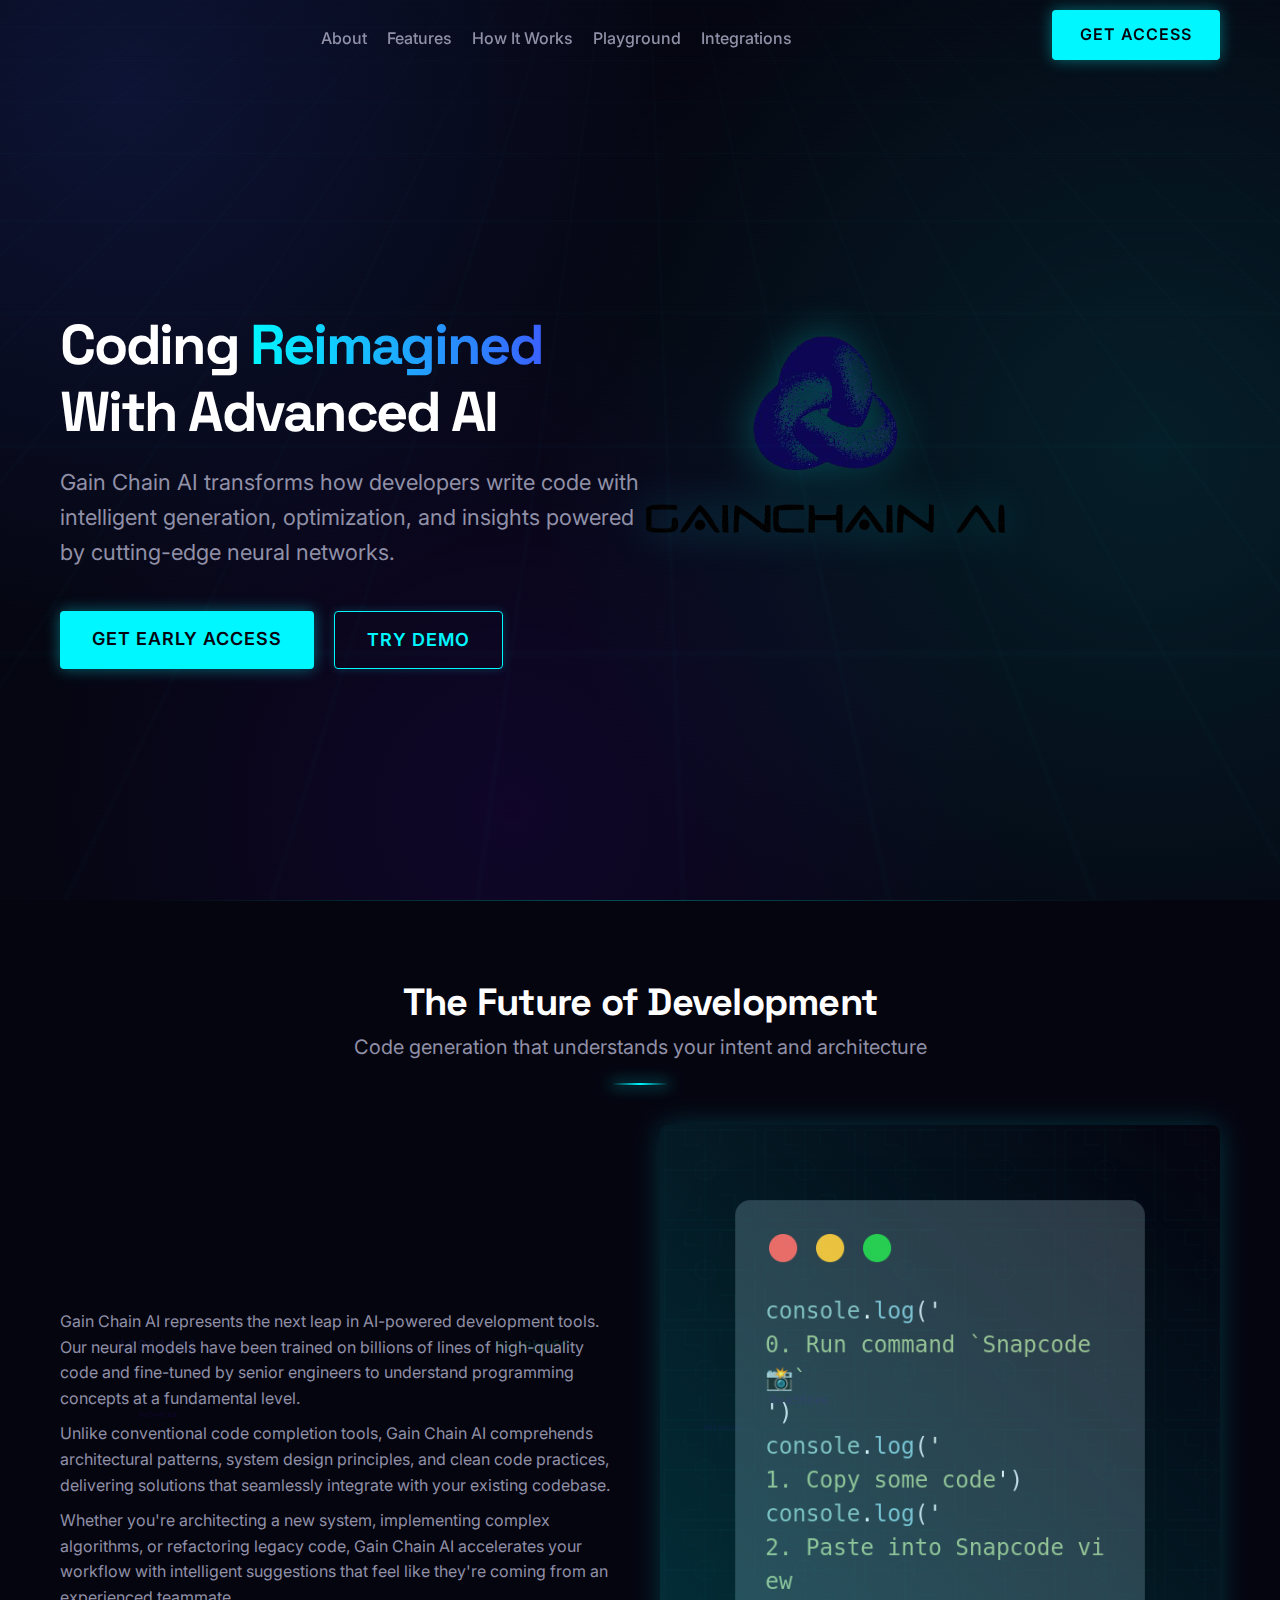
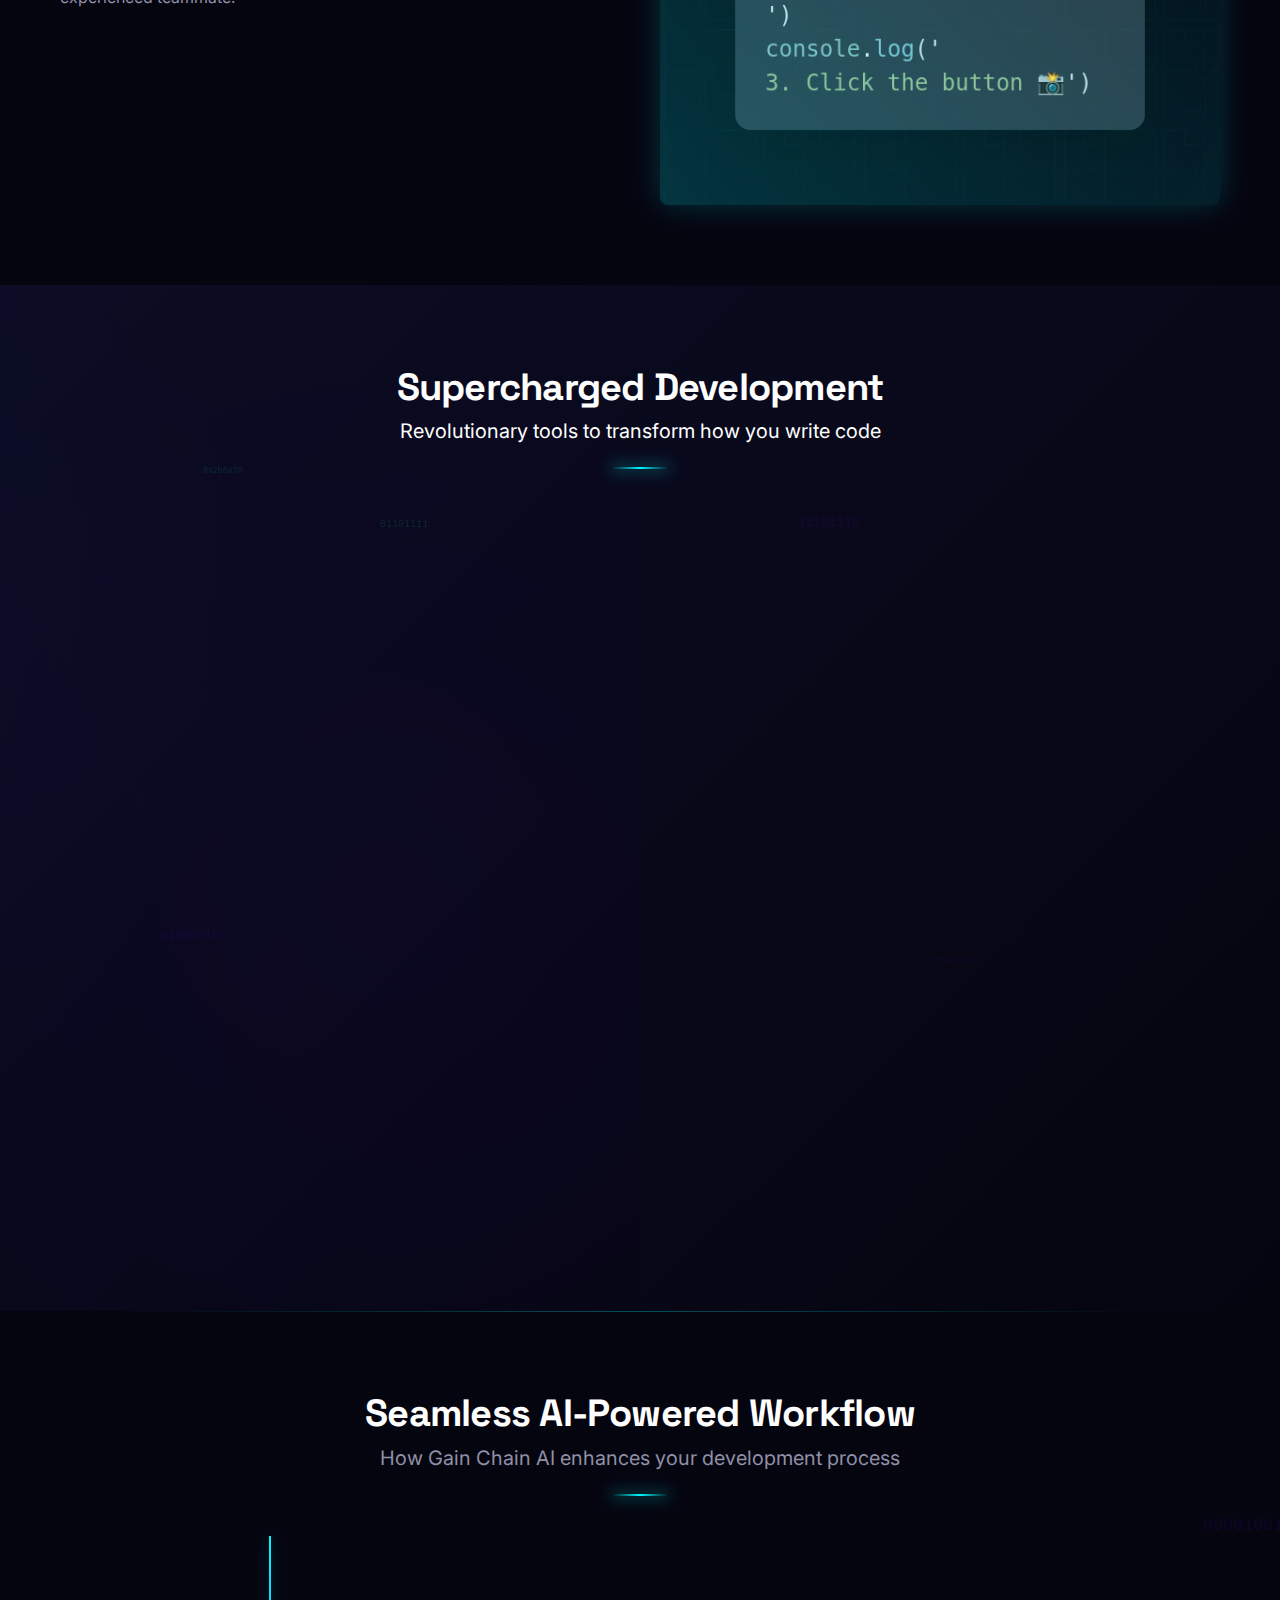
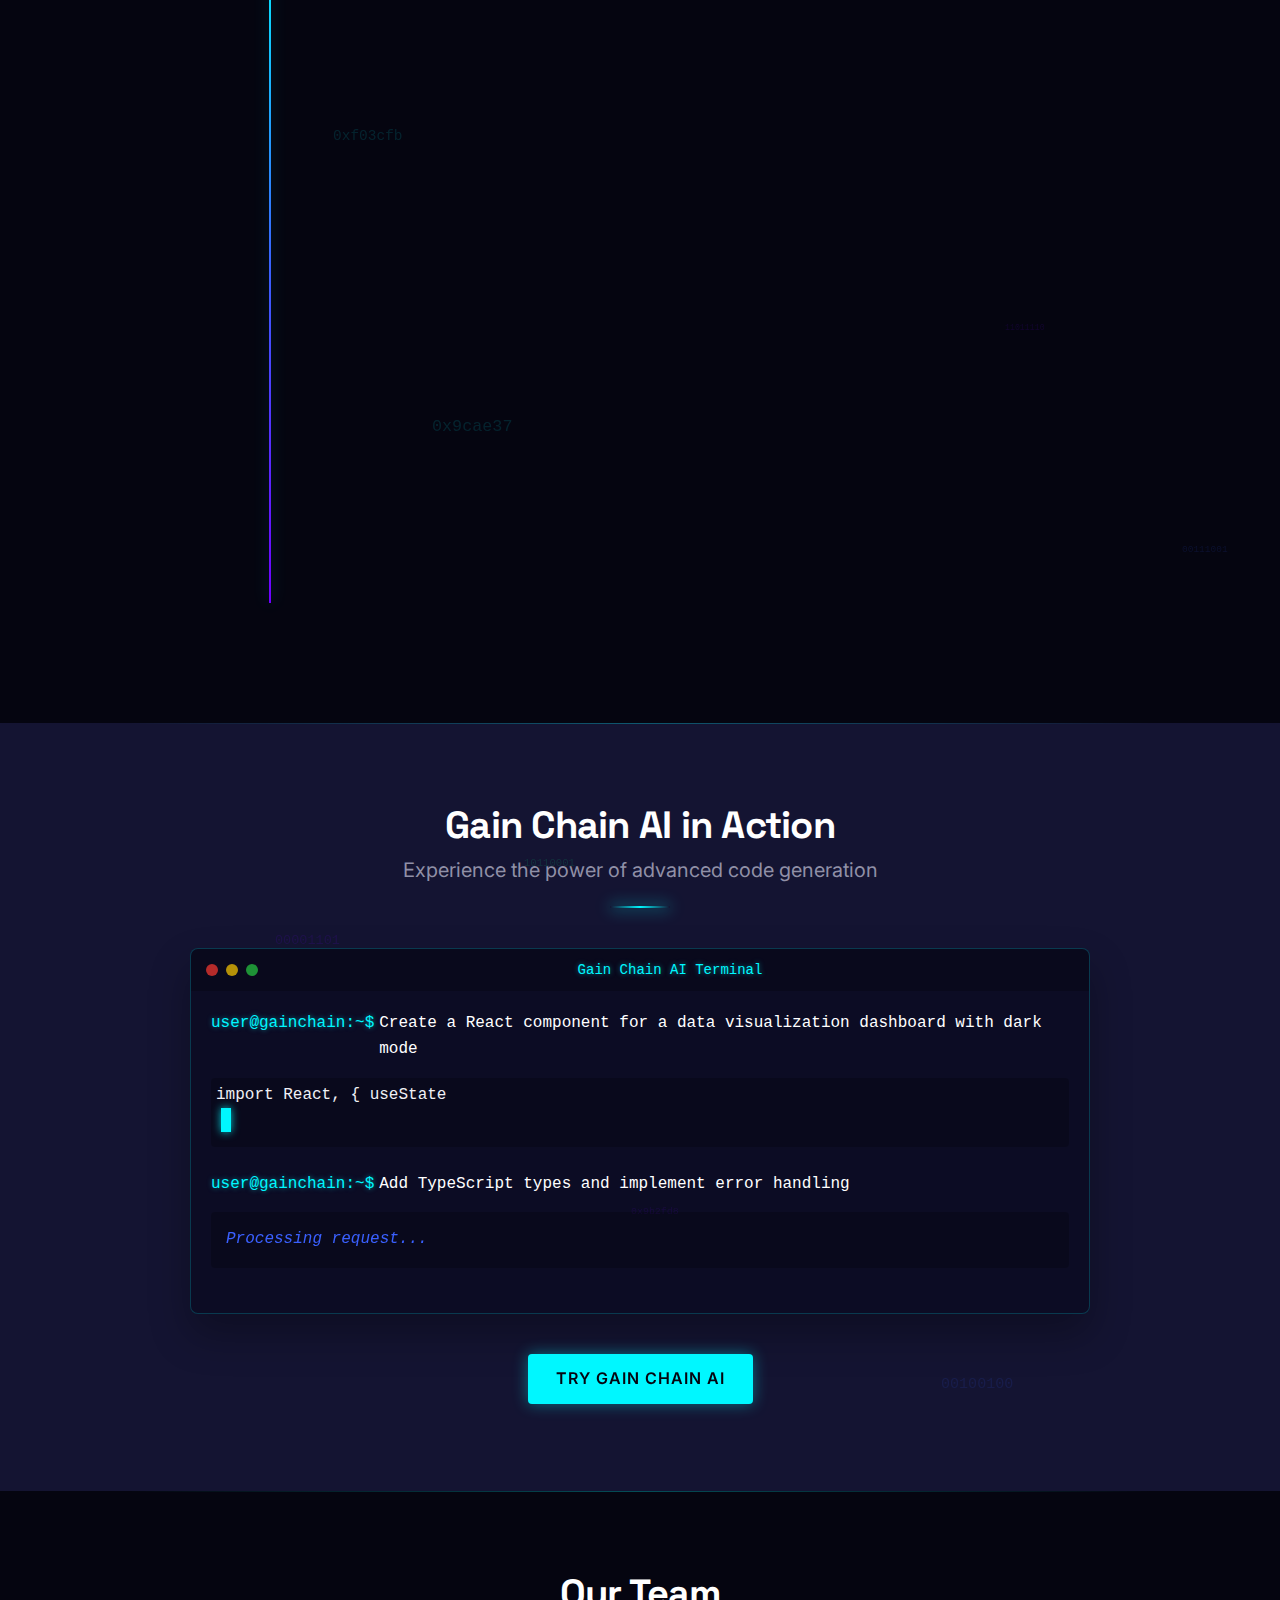
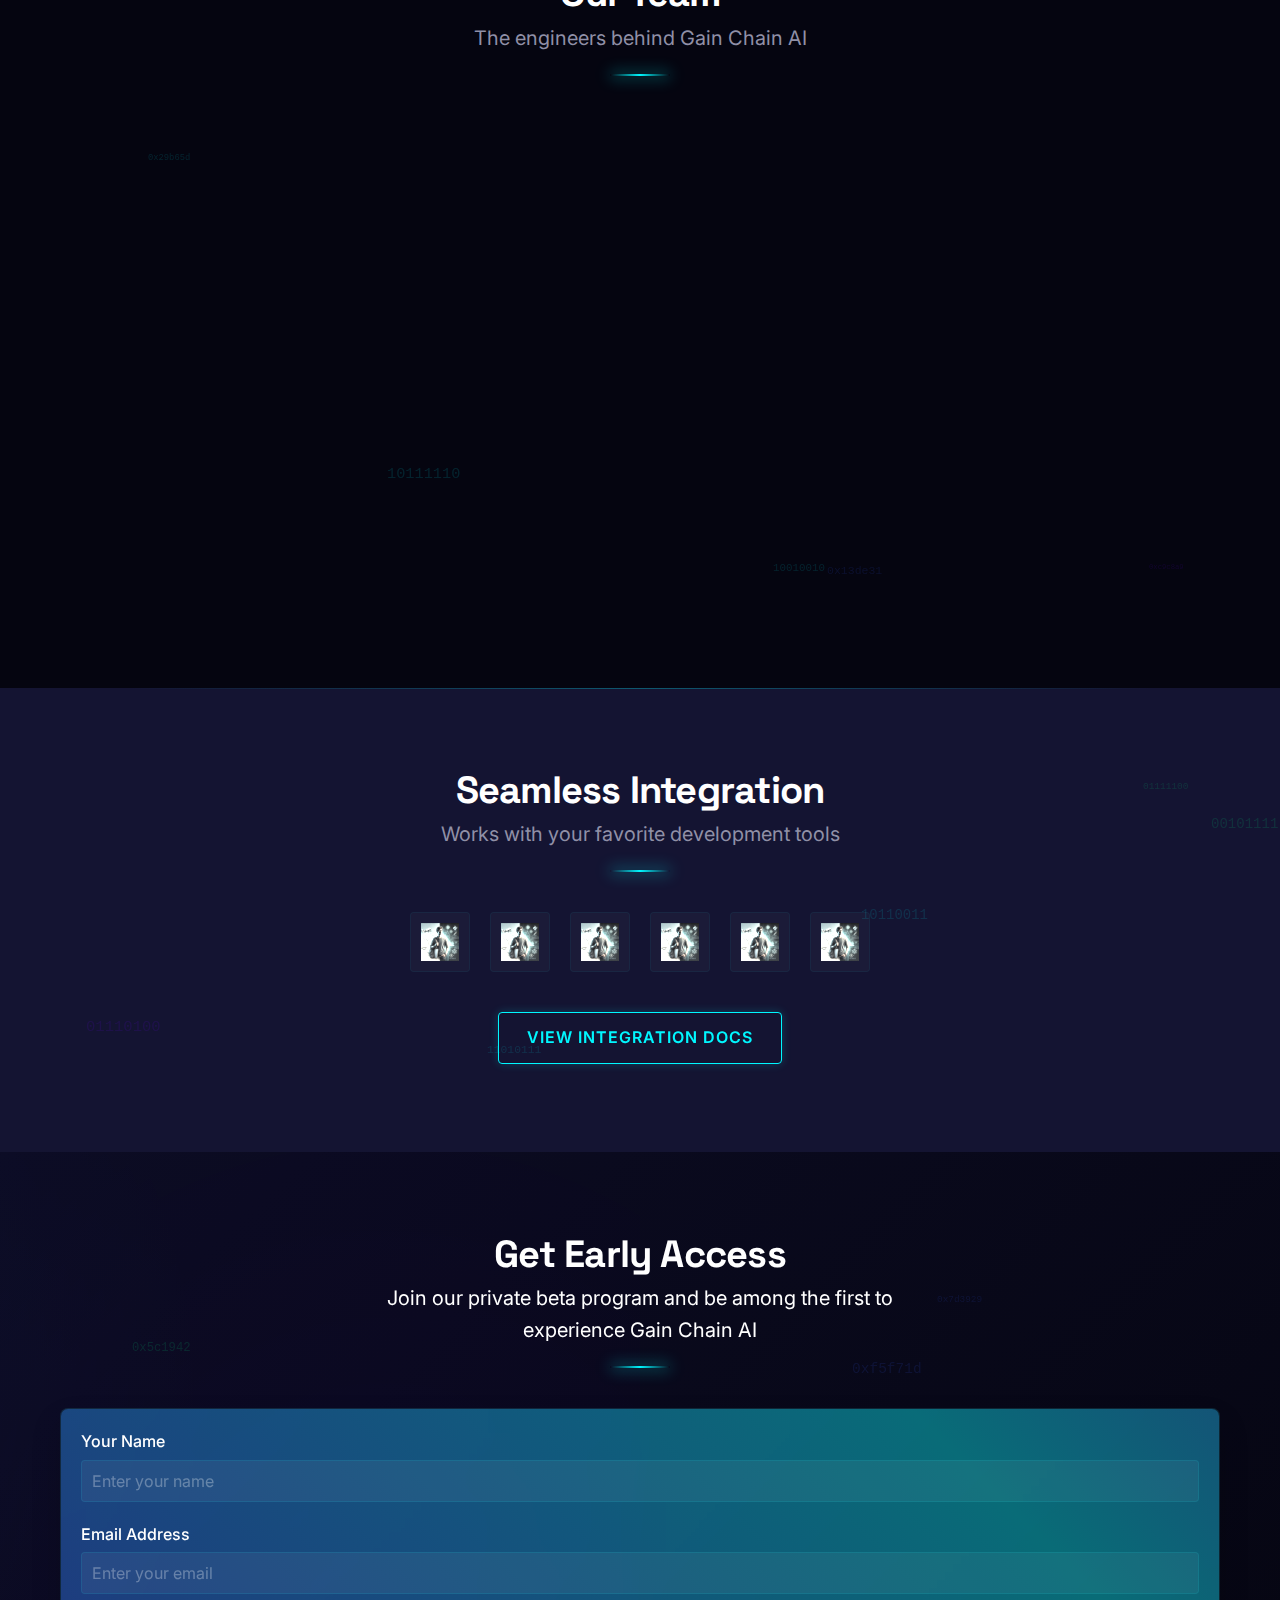
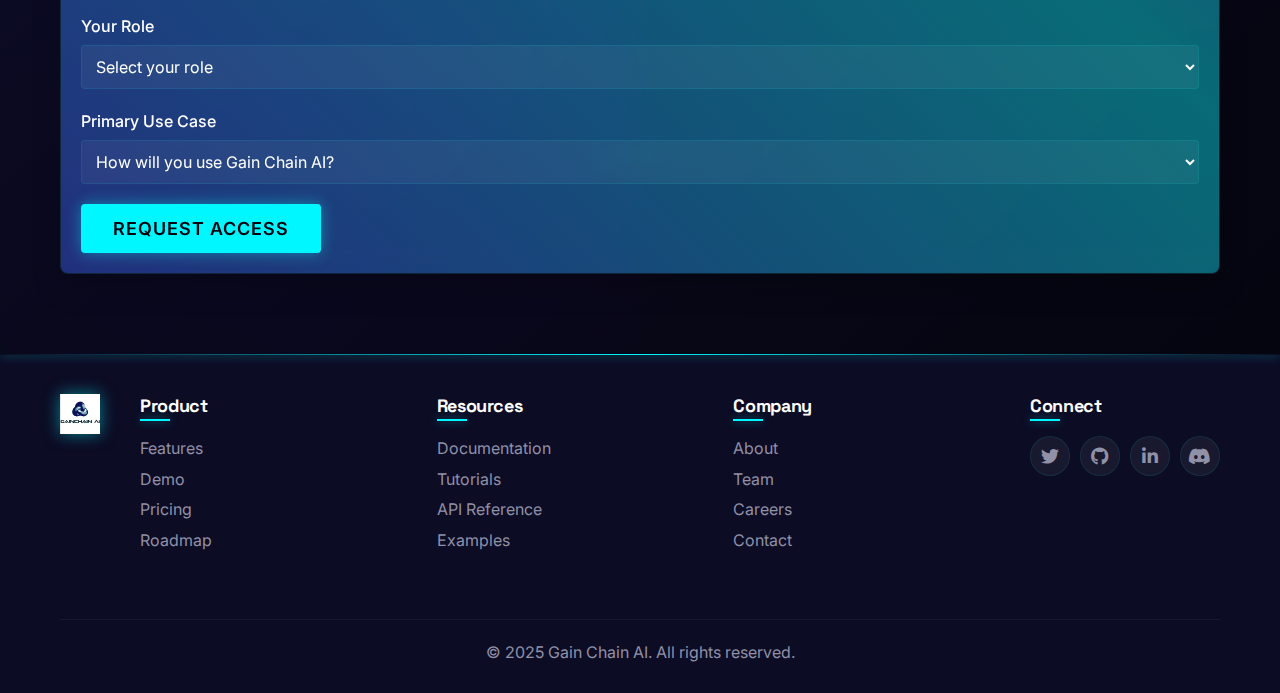
<file: index.html>
<!DOCTYPE html>
<html lang="en">
<head>
    <meta charset="UTF-8">
    <meta name="viewport" content="width=device-width, initial-scale=1.0">
    <title>Gain Chain AI - Advanced Coding Intelligence</title>
    <meta name="description" content="Gain Chain AI is a cutting-edge AI code generation and optimization platform that revolutionizes how developers write and maintain code.">
    <link rel="stylesheet" href="css/styles.css">
    <link rel="preconnect" href="https://fonts.googleapis.com">
    <link rel="preconnect" href="https://fonts.gstatic.com" crossorigin>
    <link href="https://fonts.googleapis.com/css2?family=Inter:wght@300;400;500;600;700&family=Space+Grotesk:wght@500;600;700&display=swap" rel="stylesheet">
    <!-- Font Awesome for icons -->
    <link rel="stylesheet" href="https://cdnjs.cloudflare.com/ajax/libs/font-awesome/6.0.0/css/all.min.css">
    <!-- Favicon -->
    <link rel="icon" type="image/png" href="images/logo.png">
</head>
<body>
    <!-- Header with Navigation -->
    <header class="header">
        <div class="container">
            <div class="header-content">
                <div class="logo">
                    <a href="index.html">
                        <img src="images/gainchain-logo.svg" alt="Gain Chain AI Logo">
                    </a>
                </div>
                <nav class="main-nav">
                    <ul class="nav-links">
                        <li><a href="#about">About</a></li>
                        <li><a href="#features">Features</a></li>
                        <li><a href="#how-it-works">How It Works</a></li>
                        <li><a href="#demo">Playground</a></li>
                        <li><a href="#integrations">Integrations</a></li>
                    </ul>
                </nav>
                <div class="nav-cta">
                    <a href="#access" class="btn btn-primary">Get Access</a>
                </div>
                <button class="mobile-menu-toggle" aria-label="Toggle Menu">
                    <span></span>
                    <span></span>
                    <span></span>
                </button>
            </div>
        </div>
    </header>

    <!-- Hero Section -->
    <section class="hero">
        <div class="container">
            <div class="hero-content">
                <h1 class="hero-title">Coding <span>Reimagined</span> With Advanced AI</h1>
                <p class="hero-subtitle">Gain Chain AI transforms how developers write code with intelligent generation, optimization, and insights powered by cutting-edge neural networks.</p>
                <div class="hero-cta">
                    <a href="#access" class="btn btn-primary btn-large">Get Early Access</a>
                    <a href="#demo" class="btn btn-secondary btn-large">Try Demo</a>
                </div>
            </div>
            <div class="hero-image">
                <img src="images/logo.png" alt="AI Code Generation Interface">
            </div>
        </div>
        <div class="hero-bg-animation"></div>
        <div class="code-particles" id="codeParticles"></div>
    </section>

    <!-- About Section -->
    <section id="about" class="about section">
        <div class="container">
            <div class="section-header">
                <h2>The Future of Development</h2>
                <p>Code generation that understands your intent and architecture</p>
            </div>
            <div class="about-content">
                <div class="about-text">
                    <p>Gain Chain AI represents the next leap in AI-powered development tools. Our neural models have been trained on billions of lines of high-quality code and fine-tuned by senior engineers to understand programming concepts at a fundamental level.</p>
                    <p>Unlike conventional code completion tools, Gain Chain AI comprehends architectural patterns, system design principles, and clean code practices, delivering solutions that seamlessly integrate with your existing codebase.</p>
                    <p>Whether you're architecting a new system, implementing complex algorithms, or refactoring legacy code, Gain Chain AI accelerates your workflow with intelligent suggestions that feel like they're coming from an experienced teammate.</p>
                </div>
                <div class="about-image">
                    <img src="images/code.png" alt="AI Code Generation">
                </div>
            </div>
        </div>
    </section>

    <!-- Features Section -->
    <section id="features" class="features section bg-gradient">
        <div class="container">
            <div class="section-header light">
                <h2>Supercharged Development</h2>
                <p>Revolutionary tools to transform how you write code</p>
            </div>
            <div class="features-grid">
                <div class="feature-card">
                    <div class="feature-icon">
                        <i class="fas fa-bolt"></i>
                    </div>
                    <h3>Intelligent Code Generation</h3>
                    <p>Transform natural language descriptions into production-ready code in seconds with context-aware AI that adapts to your project's architecture and style.</p>
                </div>
                <div class="feature-card">
                    <div class="feature-icon">
                        <i class="fas fa-brain"></i>
                    </div>
                    <h3>Code Understanding</h3>
                    <p>Our AI comprehends entire codebases, architectural patterns, and relationships between components to generate contextually appropriate solutions.</p>
                </div>
                <div class="feature-card">
                    <div class="feature-icon">
                        <i class="fas fa-code-branch"></i>
                    </div>
                    <h3>Multi-Language Mastery</h3>
                    <p>Generate optimized code in JavaScript, TypeScript, Python, Go, Rust, Java, C#, and more with language-specific best practices built-in.</p>
                </div>
                <div class="feature-card">
                    <div class="feature-icon">
                        <i class="fas fa-exchange-alt"></i>
                    </div>
                    <h3>Code Transformation</h3>
                    <p>Seamlessly translate between programming languages, refactor existing code, or upgrade legacy systems with our intelligent transformation engine.</p>
                </div>
                <div class="feature-card">
                    <div class="feature-icon">
                        <i class="fas fa-tachometer-alt"></i>
                    </div>
                    <h3>Performance Optimization</h3>
                    <p>Automatically identify optimization opportunities in your code with suggestions that improve execution speed, memory usage, and overall efficiency.</p>
                </div>
                <div class="feature-card">
                    <div class="feature-icon">
                        <i class="fas fa-shield-alt"></i>
                    </div>
                    <h3>Security Analysis</h3>
                    <p>Proactively detect and fix security vulnerabilities with AI that understands security patterns and follows OWASP standards and industry best practices.</p>
                </div>
            </div>
        </div>
    </section>

    <!-- How It Works Section -->
    <section id="how-it-works" class="how-it-works section">
        <div class="container">
            <div class="section-header">
                <h2>Seamless AI-Powered Workflow</h2>
                <p>How Gain Chain AI enhances your development process</p>
            </div>
            <div class="process-steps">
                <div class="process-step">
                    <div class="step-number"><span>1</span></div>
                    <div class="step-content">
                        <h3>Describe Your Intent</h3>
                        <p>Use natural language to explain what you need, from simple functions to complex components or entire system architectures.</p>
                    </div>
                </div>
                <div class="process-step">
                    <div class="step-number"><span>2</span></div>
                    <div class="step-content">
                        <h3>Neural Processing</h3>
                        <p>Our advanced neural networks analyze your requirements, evaluate multiple implementation options, and generate code optimized for your specific context.</p>
                    </div>
                </div>
                <div class="process-step">
                    <div class="step-number"><span>3</span></div>
                    <div class="step-content">
                        <h3>Interactive Refinement</h3>
                        <p>Review the generated code, ask for explanations, or request modifications through our conversational interface to fine-tune the output.</p>
                    </div>
                </div>
                <div class="process-step">
                    <div class="step-number"><span>4</span></div>
                    <div class="step-content">
                        <h3>Seamless Integration</h3>
                        <p>Integrate the generated code into your project through our IDE extensions, API, or direct copy-paste with formatting and dependencies automatically managed.</p>
                    </div>
                </div>
            </div>
        </div>
    </section>

    <!-- Code Demo Section -->
    <section id="demo" class="demo section bg-light">
        <div class="container">
            <div class="section-header">
                <h2>Gain Chain AI in Action</h2>
                <p>Experience the power of advanced code generation</p>
            </div>
            <div class="demo-container">
                <div class="terminal">
                    <div class="terminal-header">
                        <span class="terminal-button"></span>
                        <span class="terminal-button"></span>
                        <span class="terminal-button"></span>
                        <span class="terminal-title">Gain Chain AI Terminal</span>
                    </div>
                    <div class="terminal-body" id="typingDemo">
                        <div class="command-line">
                            <span class="prompt">user@gainchain:~$</span>
                            <span class="command"> Create a React component for a data visualization dashboard with dark mode</span>
                        </div>
                        <div class="response" id="codeResponse">
                            <pre><code class="language-javascript">import React, { useState, useEffect } from 'react';
import { 
  LineChart, BarChart, PieChart, 
  ResponsiveContainer, Tooltip 
} from 'recharts';
import './DashboardView.css';

const DashboardView = ({ 
  data, 
  timeRange = '7d', 
  refreshInterval = 60000 
}) => {
  const [metrics, setMetrics] = useState(null);
  const [isLoading, setIsLoading] = useState(true);
  const [isDarkMode, setIsDarkMode] = useState(false);
  
  useEffect(() => {
    // Check system preference for dark mode
    const prefersDark = window.matchMedia('(prefers-color-scheme: dark)').matches;
    const savedMode = localStorage.getItem('dashboardTheme');
    
    if (savedMode === 'dark' || (!savedMode && prefersDark)) {
      setIsDarkMode(true);
      document.body.classList.add('dashboard-dark-mode');
    }
    
    // Initial data load
    fetchDashboardData();
    
    // Set up polling interval
    const interval = setInterval(fetchDashboardData, refreshInterval);
    
    return () => clearInterval(interval);
  }, [timeRange, refreshInterval]);
  
  const fetchDashboardData = async () => {
    setIsLoading(true);
    try {
      // In a real app, fetch from your API
      const response = await fetch(`/api/metrics?timeRange=${timeRange}`);
      const data = await response.json();
      setMetrics(data);
    } catch (error) {
      console.error("Failed to fetch dashboard data:", error);
    } finally {
      setIsLoading(false);
    }
  };
  
  const toggleDarkMode = () => {
    const newMode = !isDarkMode;
    setIsDarkMode(newMode);
    
    if (newMode) {
      document.body.classList.add('dashboard-dark-mode');
      localStorage.setItem('dashboardTheme', 'dark');
    } else {
      document.body.classList.remove('dashboard-dark-mode');
      localStorage.setItem('dashboardTheme', 'light');
    }
  };
  
  if (isLoading && !metrics) {
    return (
      <div className={`dashboard-loading ${isDarkMode ? 'dark' : 'light'}`}>
        Loading dashboard data...
      </div>
    );
  }
  
  return (
    <div className={`dashboard-container ${isDarkMode ? 'dark' : 'light'}`}>
      <div className="dashboard-header">
        <h2>Performance Metrics</h2>
        <div className="dashboard-actions">
          <select 
            value={timeRange}
            onChange={(e) => setTimeRange(e.target.value)}
            className="time-range-selector"
          >
            <option value="24h">Last 24 Hours</option>
            <option value="7d">Last 7 Days</option>
            <option value="30d">Last 30 Days</option>
            <option value="90d">Last Quarter</option>
          </select>
          
          <button 
            className="theme-toggle-btn"
            onClick={toggleDarkMode}
            aria-label="Toggle dark mode"
          >
            {isDarkMode ? '🌙' : '☀️'}
          </button>
        </div>
      </div>
      
      <div className="dashboard-grid">
        {/* Key Metrics Summary */}
        <div className="dashboard-card summary-card">
          <h3>Key Metrics</h3>
          <div className="metrics-summary">
            {metrics.summary.map(metric => (
              <div className="metric-item" key={metric.id}>
                <span className="metric-label">{metric.label}</span>
                <span className="metric-value">{metric.value}</span>
                <span className={`metric-change ${metric.trend}`}>
                  {metric.change >= 0 ? '+' : ''}{metric.change}%
                </span>
              </div>
            ))}
          </div>
        </div>
        
        {/* Line Chart */}
        <div className="dashboard-card chart-card">
          <h3>Traffic Overview</h3>
          <ResponsiveContainer width="100%" height={250}>
            <LineChart data={metrics.traffic}>
              <Tooltip 
                contentStyle={{ 
                  backgroundColor: isDarkMode ? '#1a1a2e' : '#fff',
                  color: isDarkMode ? '#fff' : '#333'
                }} 
              />
              {/* Additional chart configuration */}
            </LineChart>
          </ResponsiveContainer>
        </div>
        
        {/* Additional charts would go here */}
      </div>
    </div>
  );
};

export default DashboardView;</code></pre>
                            <div class="terminal-cursor"></div>
                        </div>
                        <div class="command-line">
                            <span class="prompt">user@gainchain:~$</span>
                            <span class="command"> Add TypeScript types and implement error handling</span>
                        </div>
                        <div class="response">
                            <span class="ai-thinking">Processing request...</span>
                        </div>
                    </div>
                </div>
                <div class="demo-cta">
                    <a href="#access" class="btn btn-primary">Try Gain Chain AI</a>
                </div>
            </div>
        </div>
    </section>

    <!-- Team Section -->
    <section id="team" class="team section">
        <div class="container">
            <div class="section-header">
                <h2>Our Team</h2>
                <p>The engineers behind Gain Chain AI</p>
            </div>
            <div class="team-grid">
                <div class="team-member">
                    <div class="member-image">
                        <img src="images/dev1.png" alt="Team Member">
                    </div>
                    <h3>Alex Chen</h3>
                    <p class="member-role">Chief AI Architect</p>
                    <p class="member-bio">Former ML Research Lead with 10+ years of experience in neural code models and transformer architectures.</p>
                    <div class="member-social">
                        <a href="#" aria-label="LinkedIn"><i class="fab fa-linkedin"></i></a>
                        <a href="#" aria-label="GitHub"><i class="fab fa-github"></i></a>
                    </div>
                </div>
                <div class="team-member">
                    <div class="member-image">
                        <img src="images/dev2.png" alt="Team Member">
                    </div>
                    <h3>Sarah Rodriguez</h3>
                    <p class="member-role">Lead Backend Engineer</p>
                    <p class="member-bio">Systems architect specializing in scalable AI infrastructure with experience at major cloud providers.</p>
                    <div class="member-social">
                        <a href="#" aria-label="LinkedIn"><i class="fab fa-linkedin"></i></a>
                        <a href="#" aria-label="GitHub"><i class="fab fa-github"></i></a>
                    </div>
                </div>
                <div class="team-member">
                    <div class="member-image">
                        <img src="images/dev3.png" alt="Team Member">
                    </div>
                    <h3>Marcus Johnson</h3>
                    <p class="member-role">Product Lead</p>
                    <p class="member-bio">Former developer advocate turned product strategist with a passion for AI-powered developer tools.</p>
                    <div class="member-social">
                        <a href="#" aria-label="LinkedIn"><i class="fab fa-linkedin"></i></a>
                        <a href="#" aria-label="Twitter"><i class="fab fa-twitter"></i></a>
                    </div>
                </div>
            </div>
        </div>
    </section>

    <!-- Integrations Section -->
    <section id="integrations" class="integration section bg-light">
        <div class="container">
            <div class="section-header">
                <h2>Seamless Integration</h2>
                <p>Works with your favorite development tools</p>
            </div>
            <div class="integration-logos">
                <div class="logo-item"><img src="images/55.png" alt="VS Code"></div>
                <div class="logo-item"><img src="images/55.png" alt="IntelliJ"></div>
                <div class="logo-item"><img src="images/55.png" alt="GitHub"></div>
                <div class="logo-item"><img src="images/55.png" alt="GitLab"></div>
                <div class="logo-item"><img src="images/55.png" alt="npm"></div>
                <div class="logo-item"><img src="images/55.png" alt="Docker"></div>
            </div>
            <div class="integration-cta">
                <a href="#docs" class="btn btn-secondary">View Integration Docs</a>
            </div>
        </div>
    </section>

    <!-- Access Section -->
    <section id="access" class="access section bg-gradient">
        <div class="container">
            <div class="waitlist-content">
                <div class="section-header light">
                    <h2>Get Early Access</h2>
                    <p>Join our private beta program and be among the first to experience Gain Chain AI</p>
                </div>
                <form id="access-form" class="waitlist-form">
                    <div class="form-group">
                        <label for="name">Your Name</label>
                        <input type="text" id="name" name="name" placeholder="Enter your name" required>
                    </div>
                    <div class="form-group">
                        <label for="email">Email Address</label>
                        <input type="email" id="email" name="email" placeholder="Enter your email" required>
                    </div>
                    <div class="form-group">
                        <label for="role">Your Role</label>
                        <select id="role" name="role" required>
                            <option value="" disabled selected>Select your role</option>
                            <option value="developer">Software Developer</option>
                            <option value="engineering-manager">Engineering Manager</option>
                            <option value="tech-lead">Tech Lead</option>
                            <option value="student">CS Student</option>
                            <option value="other">Other</option>
                        </select>
                    </div>
                    <div class="form-group">
                        <label for="use-case">Primary Use Case</label>
                        <select id="use-case" name="use-case" required>
                            <option value="" disabled selected>How will you use Gain Chain AI?</option>
                            <option value="app-development">Application Development</option>
                            <option value="prototyping">Rapid Prototyping</option>
                            <option value="refactoring">Code Refactoring</option>
                            <option value="learning">Learning New Languages</option>
                            <option value="other">Other</option>
                        </select>
                    </div>
                    <button type="submit" class="btn btn-primary btn-large">Request Access</button>
                </form>
            </div>
        </div>
    </section>

    <!-- Footer -->
    <footer class="footer">
        <div class="container">
            <div class="footer-top">
                <div class="footer-logo">
                    <img src="images/gainchain-logo.svg" alt="Gain Chain AI Logo">
                </div>
                <div class="footer-nav">
                    <div class="footer-nav-column">
                        <h4>Product</h4>
                        <ul>
                            <li><a href="#features">Features</a></li>
                            <li><a href="#demo">Demo</a></li>
                            <li><a href="#pricing">Pricing</a></li>
                            <li><a href="#roadmap">Roadmap</a></li>
                        </ul>
                    </div>
                    <div class="footer-nav-column">
                        <h4>Resources</h4>
                        <ul>
                            <li><a href="#docs">Documentation</a></li>
                            <li><a href="#tutorials">Tutorials</a></li>
                            <li><a href="#api">API Reference</a></li>
                            <li><a href="#examples">Examples</a></li>
                        </ul>
                    </div>
                    <div class="footer-nav-column">
                        <h4>Company</h4>
                        <ul>
                            <li><a href="#about">About</a></li>
                            <li><a href="#team">Team</a></li>
                            <li><a href="#careers">Careers</a></li>
                            <li><a href="#contact">Contact</a></li>
                        </ul>
                    </div>
                    <div class="footer-nav-column">
                        <h4>Connect</h4>
                        <div class="social-links">
                            <a href="#" aria-label="Twitter"><i class="fab fa-twitter"></i></a>
                            <a href="#" aria-label="GitHub"><i class="fab fa-github"></i></a>
                            <a href="#" aria-label="LinkedIn"><i class="fab fa-linkedin-in"></i></a>
                            <a href="#" aria-label="Discord"><i class="fab fa-discord"></i></a>
                        </div>
                    </div>
                </div>
            </div>
            <div class="footer-bottom">
                <p>&copy; 2025 Gain Chain AI. All rights reserved.</p>
            </div>
        </div>
    </footer>

    <script src="js/main.js"></script>
</body>
</html>
</file>
<file: css/styles.css>
/* 
* Gain Chain AI - Main Stylesheet
* Futuristic, high-tech and dynamic design for an advanced AI coding assistant
*/

/* ===== Base Styles ===== */
:root {
    /* Primary Colors */
    --primary-dark: #050510;
    --primary-medium: #0c0c24;
    --primary-light: #141432;
    
    /* Accent Colors */
    --accent-neon: #00f7ff;
    --accent-purple: #7000ff;
    --accent-blue: #3a60ff;
    --accent-green: #00ff8c;
    --accent-pink: #ff00aa;
    
    /* Neutral Colors */
    --white: #ffffff;
    --light-gray: #f0f0f5;
    --medium-gray: #9090a7;
    --dark-gray: #565669;
    
    /* Typography */
    --font-heading: 'Space Grotesk', 'Montserrat', sans-serif;
    --font-body: 'Inter', sans-serif;
    
    /* Spacing */
    --space-xs: 0.5rem;
    --space-sm: 1rem;
    --space-md: 2rem;
    --space-lg: 4rem;
    --space-xl: 8rem;
    
    /* Border Radius */
    --radius-sm: 0.4rem;
    --radius-md: 0.8rem;
    --radius-lg: 1.2rem;
    
    /* Transitions */
    --transition-fast: 0.2s ease;
    --transition-normal: 0.3s ease;
    --transition-slow: 0.5s ease;
}

/* Reset & Base Styles */
* {
    margin: 0;
    padding: 0;
    box-sizing: border-box;
}

html {
    font-size: 62.5%; /* 10px = 1rem */
    scroll-behavior: smooth;
}

body {
    font-family: var(--font-body);
    font-size: 1.6rem;
    line-height: 1.6;
    color: var(--white);
    background-color: var(--primary-dark);
    overflow-x: hidden;
    background-image: 
        radial-gradient(circle at 20% 20%, rgba(58, 96, 255, 0.03) 0%, transparent 25%),
        radial-gradient(circle at 80% 50%, rgba(0, 247, 255, 0.03) 0%, transparent 30%),
        radial-gradient(circle at 40% 80%, rgba(112, 0, 255, 0.03) 0%, transparent 25%);
    background-attachment: fixed;
}

h1, h2, h3, h4, h5, h6 {
    font-family: var(--font-heading);
    font-weight: 700;
    line-height: 1.2;
    margin-bottom: var(--space-sm);
    color: var(--white);
    letter-spacing: -0.02em;
}

h1 {
    font-size: 5.6rem;
    font-weight: 800;
    letter-spacing: -0.04em;
}

h2 {
    font-size: 3.8rem;
}

h3 {
    font-size: 2.4rem;
}

h4 {
    font-size: 2rem;
}

p {
    margin-bottom: var(--space-sm);
    color: var(--medium-gray);
}

a {
    color: var(--accent-neon);
    text-decoration: none;
    transition: all var(--transition-fast);
}

a:hover {
    color: var(--white);
}

img {
    max-width: 100%;
    height: auto;
    display: block;
}

ul, ol {
    list-style: none;
}

button {
    cursor: pointer;
    border: none;
    background: none;
    font-family: var(--font-body);
}

.container {
    width: 100%;
    max-width: 120rem;
    margin: 0 auto;
    padding: 0 var(--space-md);
}

.section {
    padding: var(--space-xl) 0;
    position: relative;
}

.section::before {
    content: '';
    position: absolute;
    top: 0;
    left: 50%;
    transform: translateX(-50%);
    width: 80%;
    height: 1px;
    background: linear-gradient(90deg, transparent 0%, var(--accent-neon) 50%, transparent 100%);
    opacity: 0.3;
}

.section-header {
    text-align: center;
    margin-bottom: var(--space-lg);
    position: relative;
}

.section-header::after {
    content: '';
    display: block;
    width: 6rem;
    height: 0.2rem;
    background: linear-gradient(90deg, transparent, var(--accent-neon), transparent);
    margin: 2rem auto 0;
    box-shadow: 0 0 15px var(--accent-neon);
}

.section-header h2 {
    margin-bottom: var(--space-xs);
    position: relative;
    display: inline-block;
}

.section-header h2::before {
    content: attr(data-text);
    position: absolute;
    left: 0;
    top: 0;
    width: 100%;
    height: 100%;
    color: var(--accent-neon);
    filter: blur(8px);
    opacity: 0;
    animation: pulse-glow 4s infinite;
}

.section-header p {
    font-size: 2rem;
    color: var(--medium-gray);
    max-width: 60rem;
    margin: 0 auto;
}

.section-header.light h2,
.section-header.light p {
    color: var(--white);
}

.bg-light {
    background-color: var(--primary-light);
}

.bg-gradient {
    background: linear-gradient(135deg, var(--primary-medium), var(--primary-dark));
    position: relative;
}

.bg-gradient::before {
    content: '';
    position: absolute;
    top: 0;
    left: 0;
    width: 100%;
    height: 100%;
    background: 
        radial-gradient(circle at 20% 30%, rgba(58, 96, 255, 0.15), transparent 50%),
        radial-gradient(circle at 80% 60%, rgba(112, 0, 255, 0.1), transparent 50%);
    pointer-events: none;
}

/* ===== Buttons ===== */
.btn {
    display: inline-block;
    padding: 1.2rem 2.8rem;
    border-radius: 0.4rem;
    font-weight: 600;
    text-align: center;
    transition: all var(--transition-normal);
    font-size: 1.6rem;
    text-transform: uppercase;
    letter-spacing: 0.1rem;
    position: relative;
    z-index: 1;
    overflow: hidden;
}

.btn::before {
    content: '';
    position: absolute;
    top: 0;
    left: 0;
    width: 100%;
    height: 100%;
    background: linear-gradient(90deg, var(--accent-blue), var(--accent-purple));
    z-index: -1;
    transition: opacity var(--transition-normal);
    opacity: 0;
}

.btn-primary {
    background-color: var(--accent-neon);
    color: var(--primary-dark);
    border: none;
    box-shadow: 0 0 15px rgba(0, 247, 255, 0.4);
    animation: pulse-shadow 3s infinite;
}

@keyframes pulse-shadow {
    0% {
        box-shadow: 0 0 15px rgba(0, 247, 255, 0.4);
    }
    50% {
        box-shadow: 0 0 25px rgba(0, 247, 255, 0.7);
    }
    100% {
        box-shadow: 0 0 15px rgba(0, 247, 255, 0.4);
    }
}

.btn-primary:hover {
    background-color: var(--white);
    color: var(--primary-dark);
    box-shadow: 0 0 25px rgba(0, 247, 255, 0.6);
    transform: translateY(-3px) scale(1.03);
}

.btn-secondary {
    background-color: transparent;
    color: var(--accent-neon);
    border: 1px solid var(--accent-neon);
    box-shadow: 0 0 10px rgba(0, 247, 255, 0.2);
}

.btn-secondary:hover {
    background-color: rgba(0, 247, 255, 0.1);
    border-color: var(--white);
    color: var(--white);
    box-shadow: 0 0 20px rgba(0, 247, 255, 0.4);
    transform: translateY(-3px) scale(1.03);
}

.btn-large {
    padding: 1.4rem 3.2rem;
    font-size: 1.8rem;
}

/* ===== Header & Navigation ===== */
.header {
    position: fixed;
    top: 0;
    left: 0;
    width: 100%;
    background-color: rgba(5, 5, 16, 0);
    z-index: 1000;
    padding: var(--space-sm) 0;
    backdrop-filter: blur(0px);
    border-bottom: 1px solid rgba(0, 247, 255, 0);
    transition: all 0.5s ease;
}

.header.scrolled {
    background-color: rgba(5, 5, 16, 0.85);
    backdrop-filter: blur(10px);
    border-bottom: 1px solid rgba(0, 247, 255, 0.1);
}

.header-content {
    display: flex;
    justify-content: space-between;
    align-items: center;
}

.logo {
    height: 4rem;
    display: flex;
    align-items: center;
    position: relative;
}

.logo img {
    height: 100%;
    filter: drop-shadow(0 0 8px rgba(0, 247, 255, 0.5));
    animation: logo-pulse 3s ease-in-out infinite;
}

@keyframes logo-pulse {
    0%, 100% {
        filter: drop-shadow(0 0 8px rgba(0, 247, 255, 0.5));
    }
    50% {
        filter: drop-shadow(0 0 15px rgba(0, 247, 255, 0.8));
    }
}

.main-nav {
    display: flex;
}

.nav-links {
    display: flex;
    align-items: center;
}

.nav-links li {
    margin-left: var(--space-md);
}

.nav-links a {
    color: var(--medium-gray);
    font-weight: 500;
    position: relative;
    padding: 0.5rem 0;
}

.nav-links a:hover {
    color: var(--white);
    text-shadow: 0 0 8px rgba(0, 247, 255, 0.4);
}

.nav-links a::before {
    content: '';
    position: absolute;
    bottom: -2px;
    left: 0;
    width: 100%;
    height: 1px;
    background: linear-gradient(90deg, transparent, var(--accent-neon), transparent);
    transform: scaleX(0);
    transition: transform 0.3s ease;
}

.nav-links a:hover::before {
    transform: scaleX(1);
}

.nav-links a::after {
    content: '';
    position: absolute;
    bottom: 0;
    left: 0;
    width: 0;
    height: 1px;
    background-color: var(--accent-neon);
    transition: width var(--transition-normal);
    box-shadow: 0 0 8px var(--accent-neon);
}

.nav-links a:hover::after {
    width: 100%;
}

.nav-cta {
    margin-left: var(--space-md);
}

.mobile-menu-toggle {
    display: none;
}

/* ===== Hero Section ===== */
.hero {
    height: 100vh;
    min-height: 70rem;
    display: flex;
    align-items: center;
    position: relative;
    overflow: hidden;
    background-color: var(--primary-dark);
    padding-top: 8rem;
}

.hero-content {
    color: var(--white);
    max-width: 60rem;
    position: relative;
    z-index: 2;
}

.hero-title {
    margin-bottom: var(--space-md);
    animation: fadeInUp 1s ease-out;
    position: relative;
}

.hero-title span {
    background: linear-gradient(to right, var(--accent-neon), var(--accent-blue));
    -webkit-background-clip: text;
    -webkit-text-fill-color: transparent;
    display: inline-block;
    position: relative;
}

.hero-title span::after {
    content: attr(data-text);
    position: absolute;
    left: 0;
    top: 0;
    color: var(--accent-neon);
    filter: blur(8px);
    z-index: -1;
    opacity: 0.8;
    animation: text-flicker 5s infinite;
}

@keyframes text-flicker {
    0%, 100% { opacity: 0.2; }
    5% { opacity: 0.8; }
    8% { opacity: 0.4; }
    10% { opacity: 0.9; }
    15% { opacity: 0.3; }
    20% { opacity: 0.7; }
    25% { opacity: 0.5; }
    30% { opacity: 0.8; }
    70% { opacity: 0.6; }
    80% { opacity: 0.4; }
    90% { opacity: 0.7; }
    95% { opacity: 0.3; }
}

.hero-subtitle {
    font-size: 2.2rem;
    margin-bottom: var(--space-lg);
    color: var(--medium-gray);
    animation: fadeInUp 1s ease-out 0.2s both;
}

.hero-cta {
    display: flex;
    gap: var(--space-md);
    animation: fadeInUp 1s ease-out 0.4s both;
}

.hero-image {
    position: absolute;
    right: 0;
    top: 50%;
    transform: translateY(-50%);
    width: 50%;
    animation: fadeInRight 1s ease-out 0.6s both;
    z-index: 1;
}

.hero-image img {
    filter: drop-shadow(0 0 20px rgba(0, 247, 255, 0.3));
    animation: image-float 6s ease-in-out infinite;
}

@keyframes image-float {
    0%, 100% { transform: translateY(0); }
    50% { transform: translateY(-15px); }
}

.hero-bg-animation {
    position: absolute;
    top: 0;
    left: 0;
    right: 0;
    bottom: 0;
    background: 
        radial-gradient(circle at 10% 10%, rgba(58, 96, 255, 0.15), transparent 40%),
        radial-gradient(circle at 90% 50%, rgba(0, 247, 255, 0.1), transparent 50%),
        radial-gradient(circle at 40% 90%, rgba(112, 0, 255, 0.1), transparent 45%);
    z-index: 0;
}

.code-particles {
    position: absolute;
    top: 0;
    left: 0;
    width: 100%;
    height: 100%;
    overflow: hidden;
    z-index: 0;
}

.code-particle {
    position: absolute;
    color: var(--medium-gray);
    opacity: 0.2;
    font-family: monospace;
    font-size: 1.2rem;
    white-space: nowrap;
    animation: float-down 15s linear infinite;
}

.cyber-grid {
    position: absolute;
    top: 0;
    left: 0;
    width: 100%;
    height: 100%;
    background-size: 50px 50px;
    background-image: 
        linear-gradient(to right, rgba(0, 247, 255, 0.03) 1px, transparent 1px),
        linear-gradient(to bottom, rgba(0, 247, 255, 0.03) 1px, transparent 1px);
    z-index: 0;
    transform: perspective(500px) rotateX(60deg);
    transform-origin: center top;
    pointer-events: none;
    opacity: 0.4;
}

.glitch-overlay {
    position: absolute;
    top: 0;
    left: 0;
    width: 100%;
    height: 100%;
    background: repeating-linear-gradient(
        to bottom,
        rgba(0, 0, 0, 0) 0px,
        rgba(0, 0, 0, 0) 1px,
        rgba(0, 247, 255, 0.03) 1px,
        rgba(0, 247, 255, 0.03) 2px
    );
    pointer-events: none;
    opacity: 0.3;
    animation: scan 8s linear infinite;
}

@keyframes scan {
    0% { background-position: 0 -100vh; }
    100% { background-position: 0 100vh; }
}

/* ===== About Section ===== */
.about-content {
    display: flex;
    align-items: center;
    gap: var(--space-lg);
}

.about-text {
    flex: 1;
}

.about-image {
    flex: 1;
    border-radius: var(--radius-md);
    overflow: hidden;
    position: relative;
    box-shadow: 0 0 30px rgba(0, 247, 255, 0.2);
}

.about-image::before {
    content: '';
    position: absolute;
    top: 0;
    left: 0;
    width: 100%;
    height: 100%;
    background: linear-gradient(45deg, rgba(0, 247, 255, 0.2), transparent);
    z-index: 1;
}

.about-image img {
    transform: scale(1);
    transition: transform 2s ease;
}

.about-image:hover img {
    transform: scale(1.05);
}

.tech-circuit {
    position: absolute;
    width: 100%;
    height: 100%;
    top: 0;
    left: 0;
    background-image: url('[data-uri]');
    background-size: 100px 100px;
    opacity: 0.1;
    pointer-events: none;
    animation: circuit-glow 8s linear infinite alternate;
}

@keyframes circuit-glow {
    0% { opacity: 0.05; }
    100% { opacity: 0.15; }
}

/* ===== Features Section ===== */
.features-grid {
    display: grid;
    grid-template-columns: repeat(auto-fit, minmax(25rem, 1fr));
    gap: var(--space-md);
    margin-top: var(--space-lg);
}

.feature-card {
    background-color: rgba(255, 255, 255, 0.03);
    padding: var(--space-md);
    border-radius: var(--radius-md);
    text-align: center;
    box-shadow: 0 0 20px rgba(0, 0, 0, 0.2);
    border: 1px solid rgba(0, 247, 255, 0.1);
    transition: all var(--transition-normal);
    height: 100%;
    display: flex;
    flex-direction: column;
    justify-content: center;
    position: relative;
    overflow: hidden;
}

.feature-card::before {
    content: '';
    position: absolute;
    top: 0;
    left: -100%;
    width: 100%;
    height: 100%;
    background: linear-gradient(90deg, transparent, rgba(0, 247, 255, 0.1), transparent);
    transition: left 0.7s ease;
}

.feature-card:hover {
    transform: translateY(-8px);
    box-shadow: 0 10px 30px rgba(0, 247, 255, 0.15);
    border-color: rgba(0, 247, 255, 0.3);
}

.feature-card:hover::before {
    left: 100%;
}

.feature-icon {
    font-size: 3.6rem;
    color: var(--accent-neon);
    margin-bottom: var(--space-md);
    transition: transform var(--transition-normal);
    text-shadow: 0 0 10px rgba(0, 247, 255, 0.5);
}

.feature-card:hover .feature-icon {
    transform: scale(1.2);
    animation: icon-pulse 2s infinite;
}

@keyframes icon-pulse {
    0%, 100% { 
        text-shadow: 0 0 10px rgba(0, 247, 255, 0.5);
    }
    50% { 
        text-shadow: 0 0 20px rgba(0, 247, 255, 0.8),
                    0 0 30px rgba(0, 247, 255, 0.4); 
    }
}

.feature-card h3 {
    color: var(--white);
    margin-bottom: var(--space-sm);
}

.feature-card p {
    color: var(--medium-gray);
}

.feature-corner {
    position: absolute;
    width: 20px;
    height: 20px;
    border-color: var(--accent-neon);
    opacity: 0.5;
    transition: all 0.3s ease;
}

.corner-tl {
    top: 0;
    left: 0;
    border-top: 1px solid;
    border-left: 1px solid;
}

.corner-tr {
    top: 0;
    right: 0;
    border-top: 1px solid;
    border-right: 1px solid;
}

.corner-bl {
    bottom: 0;
    left: 0;
    border-bottom: 1px solid;
    border-left: 1px solid;
}

.corner-br {
    bottom: 0;
    right: 0;
    border-bottom: 1px solid;
    border-right: 1px solid;
}

.feature-card:hover .feature-corner {
    width: 30px;
    height: 30px;
    opacity: 1;
}

/* ===== How It Works Section ===== */
.process-steps {
    max-width: 80rem;
    margin: 0 auto;
    position: relative;
}

.process-steps::before {
    content: '';
    position: absolute;
    top: 0;
    bottom: 0;
    left: calc(3rem - 1px);
    width: 2px;
    background: linear-gradient(to bottom, 
        var(--accent-neon) 0%, 
        var(--accent-blue) 50%, 
        var(--accent-purple) 100%);
    z-index: 0;
    box-shadow: 0 0 15px rgba(0, 247, 255, 0.3);
    animation: line-pulse 3s infinite linear;
}

@keyframes line-pulse {
    0%, 100% {
        box-shadow: 0 0 15px rgba(0, 247, 255, 0.3);
    }
    50% {
        box-shadow: 0 0 25px rgba(0, 247, 255, 0.5);
    }
}

.process-step {
    display: flex;
    align-items: flex-start;
    margin-bottom: var(--space-lg);
    position: relative;
}

.step-number {
    width: 6rem;
    height: 6rem;
    display: flex;
    align-items: center;
    justify-content: center;
    background: linear-gradient(135deg, var(--accent-blue), var(--accent-neon));
    color: var(--primary-dark);
    font-size: 2.4rem;
    font-weight: 700;
    border-radius: 50%;
    margin-right: var(--space-md);
    z-index: 1;
    box-shadow: 0 0 20px rgba(0, 247, 255, 0.3);
    position: relative;
    overflow: hidden;
}

.step-number::before {
    content: '';
    position: absolute;
    top: 0;
    left: 0;
    right: 0;
    bottom: 0;
    background: linear-gradient(135deg, transparent, rgba(255, 255, 255, 0.3));
    animation: rotate-bg 8s linear infinite;
    z-index: 0;
}

.step-number span {
    position: relative;
    z-index: 1;
}

@keyframes rotate-bg {
    0% { transform: rotate(0deg); }
    100% { transform: rotate(360deg); }
}

.step-content {
    flex: a;
    padding: var(--space-md);
    background-color: rgba(255, 255, 255, 0.03);
    border-radius: var(--radius-md);
    border: 1px solid rgba(0, 247, 255, 0.1);
    position: relative;
    overflow: hidden;
    transition: all 0.3s ease;
}

.step-content::before {
    content: '';
    position: absolute;
    top: 0;
    left: -100%;
    width: 50%;
    height: 100%;
    background: linear-gradient(90deg, 
        transparent, 
        rgba(0, 247, 255, 0.05), 
        transparent);
    animation: sweep-right 5s infinite;
}

@keyframes sweep-right {
    0% { left: -100%; }
    50%, 100% { left: 100%; }
}

.step-content h3 {
    margin-bottom: var(--space-xs);
    color: var(--white);
}

.process-step:hover .step-content {
    box-shadow: 0 0 20px rgba(0, 247, 255, 0.1);
    border-color: rgba(0, 247, 255, 0.3);
}

/* ===== Team Section ===== */
.team-grid {
    display: grid;
    grid-template-columns: repeat(auto-fill, minmax(28rem, 1fr));
    gap: var(--space-md);
}

.team-member {
    background-color: rgba(255, 255, 255, 0.03);
    border-radius: var(--radius-md);
    overflow: hidden;
    box-shadow: 0 10px 20px rgba(0, 0, 0, 0.1);
    transition: all var(--transition-normal);
    border: 1px solid rgba(0, 247, 255, 0.05);
    position: relative;
}

.team-member::before {
    content: '';
    position: absolute;
    top: -2px;
    left: -2px;
    right: -2px;
    bottom: -2px;
    background: linear-gradient(45deg, 
        var(--accent-blue), 
        var(--accent-neon), 
        var(--accent-purple),
        var(--accent-blue));
    z-index: -1;
    border-radius: calc(var(--radius-md) + 2px);
    opacity: 0;
    transition: opacity 0.3s ease;
}

.team-member:hover {
    transform: translateY(-8px);
    box-shadow: 0 15px 30px rgba(0, 247, 255, 0.15);
}

.team-member:hover::before {
    opacity: 1;
    animation: border-flow 3s linear infinite;
}

@keyframes border-flow {
    0% { background-position: 0% 0%; }
    100% { background-position: 300% 0%; }
}

.member-image {
    height: 28rem;
    overflow: hidden;
    position: relative;
}

.member-image::after {
    content: '';
    position: absolute;
    top: 0;
    left: 0;
    width: 100%;
    height: 100%;
    background: linear-gradient(0deg, rgba(15, 15, 23, 0.7), transparent);
}

.member-image::before {
    content: '';
    position: absolute;
    top: 0;
    left: 0;
    width: 100%;
    height: 100%;
    background: linear-gradient(45deg, transparent, rgba(0, 247, 255, 0.2));
    z-index: 1;
    opacity: 0;
    transition: opacity 0.3s ease;
}

.team-member:hover .member-image::before {
    opacity: 1;
}

.member-image img {
    width: 100%;
    height: 100%;
    object-fit: cover;
    transition: transform var(--transition-normal);
    filter: grayscale(70%);
}

.team-member:hover .member-image img {
    transform: scale(1.05);
    filter: grayscale(0%);
}

.team-member h3 {
    padding: var(--space-sm) var(--space-sm) 0;
    margin-bottom: var(--space-xs);
}

.member-role {
    padding: 0 var(--space-sm);
    color: var(--accent-neon);
    font-weight: 600;
    margin-bottom: var(--space-xs);
}

.member-bio {
    padding: 0 var(--space-sm) var(--space-sm);
    color: var(--medium-gray);
}

.member-social {
    display: flex;
    padding: 0 var(--space-sm) var(--space-sm);
}

.member-social a {
    margin-right: var(--space-sm);
    font-size: 1.8rem;
    color: var(--medium-gray);
    transition: all var(--transition-fast);
}

.member-social a:hover {
    color: var(--accent-neon);
    transform: translateY(-3px);
    text-shadow: 0 0 8px rgba(0, 247, 255, 0.5);
}

/* ===== Demo Section ===== */
.demo-container {
    max-width: 900px;
    margin: 0 auto;
}

.terminal {
    background-color: var(--primary-medium);
    border-radius: var(--radius-md);
    box-shadow: 0 20px 40px rgba(0, 0, 0, 0.3);
    overflow: hidden;
    margin: var(--space-lg) 0;
    border: 1px solid rgba(0, 247, 255, 0.2);
    position: relative;
}

.terminal::before {
    content: '';
    position: absolute;
    top: -2px;
    left: -2px;
    right: -2px;
    bottom: -2px;
    border-radius: calc(var(--radius-md) + 2px);
    background: linear-gradient(45deg, 
        var(--accent-blue), 
        var(--accent-neon), 
        var(--accent-purple),
        var(--accent-blue));
    z-index: -1;
    opacity: 0.5;
    animation: border-flow 3s linear infinite;
    background-size: 300% 100%;
}

.terminal-header {
    background-color: rgba(0, 0, 0, 0.2);
    padding: 1rem 1.5rem;
    display: flex;
    align-items: center;
}

.terminal-button {
    width: 1.2rem;
    height: 1.2rem;
    border-radius: 50%;
    margin-right: 0.8rem;
    background-color: rgba(255, 255, 255, 0.15);
    position: relative;
    overflow: hidden;
}

.terminal-button:nth-child(1) {
    background-color: rgba(255, 59, 48, 0.7);
}

.terminal-button:nth-child(2) {
    background-color: rgba(255, 204, 0, 0.7);
}

.terminal-button:nth-child(3) {
    background-color: rgba(40, 205, 65, 0.7);
}

.terminal-title {
    flex: 1;
    text-align: center;
    color: var(--accent-neon);
    font-family: monospace;
    font-size: 1.4rem;
    text-shadow: 0 0 5px rgba(0, 247, 255, 0.5);
}

.terminal-body {
    padding: 2rem;
    max-height: 500px;
    overflow-y: auto;
    font-family: monospace;
    position: relative;
}

.terminal-body::before {
    content: '';
    position: absolute;
    top: 0;
    left: 0;
    width: 100%;
    height: 100%;
    background: repeating-linear-gradient(
        transparent 0px,
        transparent 2px,
        rgba(0, 0, 0, 0.05) 3px
    );
    pointer-events: none;
    opacity: 0.2;
    z-index: 0;
}

.command-line {
    display: flex;
    margin-bottom: 1.5rem;
    color: var(--white);
    position: relative;
    z-index: 1;
}

.prompt {
    color: var(--accent-neon);
    margin-right: 0.5rem;
    text-shadow: 0 0 5px rgba(0, 247, 255, 0.5);
}

.command {
    color: var(--white);
}

.response {
    margin-bottom: 2.5rem;
    padding: 0.5rem;
    border-radius: var(--radius-sm);
    background-color: rgba(0, 0, 0, 0.2);
    overflow-x: auto;
    position: relative;
    z-index: 1;
}

.response pre {
    margin: 0;
    position: relative;
}

.response code {
    white-space: pre;
    color: var(--light-gray);
    line-height: 1.5;
}

.ai-thinking {
    color: var(--accent-blue);
    font-style: italic;
    padding: 1rem;
    display: inline-block;
    animation: blink 1.5s infinite;
}

.terminal-cursor {
    display: inline-block;
    width: 10px;
    height: 24px;
    background-color: var(--accent-neon);
    margin-left: 5px;
    animation: blink 1s infinite;
    box-shadow: 0 0 8px rgba(0, 247, 255, 0.8);
}

@keyframes blink {
    0%, 100% { opacity: 1; }
    50% { opacity: 0; }
}

.demo-cta {
    text-align: center;
    margin-top: var(--space-lg);
}

/* ===== Integration Section ===== */
.integration-logos {
    display: flex;
    justify-content: center;
    flex-wrap: wrap;
    gap: var(--space-md);
    margin: var(--space-lg) 0;
}

.logo-item {
    height: 6rem;
    padding: 1rem;
    display: flex;
    align-items: center;
    justify-content: center;
    background-color: rgba(255, 255, 255, 0.03);
    border-radius: var(--radius-sm);
    transition: all var(--transition-normal);
    border: 1px solid rgba(0, 247, 255, 0.05);
    position: relative;
    overflow: hidden;
}

.logo-item::before {
    content: '';
    position: absolute;
    top: 0;
    left: -100%;
    width: 100%;
    height: 100%;
    background: linear-gradient(90deg, transparent, rgba(0, 247, 255, 0.1), transparent);
    transition: left 0.7s ease;
}

.logo-item:hover {
    transform: translateY(-5px);
    background-color: rgba(255, 255, 255, 0.05);
    box-shadow: 0 10px 20px rgba(0, 0, 0, 0.1);
    border-color: rgba(0, 247, 255, 0.2);
}

.logo-item:hover::before {
    left: 100%;
}

.logo-item img {
    height: 100%;
    filter: grayscale(70%) brightness(1.8);
    transition: all var(--transition-normal);
}

.logo-item:hover img {
    filter: grayscale(0%) brightness(1);
}

.integration-cta {
    text-align: center;
    margin-top: var(--space-md);
}

/* ===== Access Section ===== */
.access.section {
    position: relative;
    overflow: hidden;
}

.waitlist-content {
    position: relative;
    z-index: 2;
}

.waitlist-form {
    background-color: rgba(255, 255, 255, 0.03);
    padding: var(--space-md);
    border-radius: var(--radius-md);
    box-shadow: 0 15px 30px rgba(0, 0, 0, 0.15);
    backdrop-filter: blur(10px);
    border: 1px solid rgba(0, 247, 255, 0.1);
    position: relative;
    overflow: hidden;
}

.waitlist-form::before {
    content: '';
    position: absolute;
    top: -2px;
    left: -2px;
    right: -2px;
    bottom: -2px;
    z-index: -1;
    background: linear-gradient(45deg, 
        var(--accent-blue), 
        var(--accent-neon), 
        var(--accent-purple),
        var(--accent-blue));
    border-radius: calc(var(--radius-md) + 2px);
    opacity: 0.4;
    background-size: 300% 100%;
    animation: border-flow 3s linear infinite;
}

.waitlist-form::after {
    content: '';
    position: absolute;
    top: 0;
    left: -100%;
    width: 100%;
    height: 100%;
    background: linear-gradient(90deg, transparent, rgba(255, 255, 255, 0.05), transparent);
    animation: sweep-right 8s infinite;
}

.form-group {
    margin-bottom: var(--space-md);
    position: relative;
    z-index: 1;
}

.form-group label {
    display: block;
    margin-bottom: var(--space-xs);
    color: var(--white);
    font-weight: 500;
}

.form-group input,
.form-group select {
    width: 100%;
    padding: var(--space-sm);
    background-color: rgba(255, 255, 255, 0.05);
    border: 1px solid rgba(0, 247, 255, 0.1);
    border-radius: var(--radius-sm);
    color: var(--white);
    font-family: var(--font-body);
    font-size: 1.6rem;
    transition: all var(--transition-fast);
}

.form-group input:focus,
.form-group select:focus {
    outline: none;
    border-color: var(--accent-neon);
    box-shadow: 0 0 12px rgba(0, 247, 255, 0.2);
    background-color: rgba(255, 255, 255, 0.07);
}

.form-group input::placeholder {
    color: rgba(255, 255, 255, 0.3);
}

.form-success {
    text-align: center;
    padding: var(--space-md);
}

.success-icon {
    font-size: 5rem;
    color: var(--accent-neon);
    margin-bottom: var(--space-md);
    animation: success-pulse 2s infinite;
}

@keyframes success-pulse {
    0%, 100% { 
        transform: scale(1);
        text-shadow: 0 0 10px rgba(0, 247, 255, 0.5);
    }
    50% { 
        transform: scale(1.1);
        text-shadow: 0 0 20px rgba(0, 247, 255, 0.8),
                    0 0 30px rgba(0, 247, 255, 0.4);
    }
}

.waitlist-image {
    position: relative;
    z-index: 1;
}

.waitlist-image img {
    animation: image-float 6s ease-in-out infinite;
    filter: drop-shadow(0 10px 20px rgba(0, 247, 255, 0.2));
}

button.loading {
    position: relative;
    pointer-events: none;
}

button.loading::after {
    content: '';
    position: absolute;
    width: 1.6rem;
    height: 1.6rem;
    border-radius: 50%;
    border: 2px solid rgba(255, 255, 255, 0.3);
    border-top-color: var(--white);
    right: 2rem;
    top: calc(50% - 0.8rem);
    animation: spin 1s linear infinite;
}

@keyframes spin {
    to { transform: rotate(360deg); }
}

/* ===== Footer ===== */
.footer {
    background-color: var(--primary-medium);
    color: var(--medium-gray);
    padding-top: var(--space-lg);
    position: relative;
    overflow: hidden;
}

.footer::before {
    content: '';
    position: absolute;
    top: 0;
    left: 0;
    width: 100%;
    height: 1px;
    background: linear-gradient(90deg, 
        transparent 0%, 
        var(--accent-neon) 50%, 
        transparent 100%);
    box-shadow: 0 0 10px var(--accent-neon);
}

.footer-top {
    display: flex;
    flex-wrap: wrap;
    justify-content: space-between;
    margin-bottom: var(--space-lg);
    position: relative;
}

.footer-logo {
    flex: 0 0 auto;
    margin-right: var(--space-lg);
    margin-bottom: var(--space-md);
}

.footer-logo img {
    height: 4rem;
    filter: drop-shadow(0 0 8px rgba(0, 247, 255, 0.5));
    animation: logo-pulse 3s ease-in-out infinite;
}

.footer-nav {
    flex: 1;
    display: flex;
    flex-wrap: wrap;
    justify-content: space-between;
}

.footer-nav-column {
    flex: 0 1 auto;
    margin-bottom: var(--space-md);
    min-width: 15rem;
}

.footer-nav-column h4 {
    color: var(--white);
    margin-bottom: var(--space-md);
    font-size: 1.8rem;
    position: relative;
    display: inline-block;
}

.footer-nav-column h4::after {
    content: '';
    position: absolute;
    bottom: -5px;
    left: 0;
    width: 30px;
    height: 2px;
    background: var(--accent-neon);
    box-shadow: 0 0 8px rgba(0, 247, 255, 0.5);
}

.footer-nav-column ul li {
    margin-bottom: var(--space-xs);
}

.footer-nav-column ul li a {
    color: var(--medium-gray);
    transition: all var(--transition-fast);
    position: relative;
    padding-left: 0;
}

.footer-nav-column ul li a:hover {
    color: var(--accent-neon);
    padding-left: var(--space-xs);
    text-shadow: 0 0 8px rgba(0, 247, 255, 0.3);
}

.social-links {
    display: flex;
    gap: var(--space-sm);
}

.social-links a {
    width: 4rem;
    height: 4rem;
    display: flex;
    align-items: center;
    justify-content: center;
    border-radius: 50%;
    background-color: rgba(255, 255, 255, 0.05);
    color: var(--medium-gray);
    font-size: 1.8rem;
    transition: all var(--transition-normal);
    border: 1px solid rgba(0, 247, 255, 0.1);
    position: relative;
}

.social-links a::before {
    content: '';
    position: absolute;
    top: 0;
    left: 0;
    right: 0;
    bottom: 0;
    border-radius: 50%;
    background: linear-gradient(45deg, 
        var(--accent-blue), 
        var(--accent-neon), 
        var(--accent-purple),
        var(--accent-blue));
    opacity: 0;
    transition: opacity 0.3s ease;
    z-index: -1;
}

.social-links a:hover {
    color: var(--white);
    border-color: transparent;
    transform: translateY(-3px);
    box-shadow: 0 5px 15px rgba(0, 247, 255, 0.2);
}

.social-links a:hover::before {
    opacity: 1;
}

.footer-bottom {
    border-top: 1px solid rgba(255, 255, 255, 0.05);
    padding: var(--space-md) 0;
    text-align: center;
}

/* ===== Animations ===== */
@keyframes fadeInUp {
    from {
        opacity: 0;
        transform: translateY(20px);
    }
    to {
        opacity: 1;
        transform: translateY(0);
    }
}

@keyframes fadeInRight {
    from {
        opacity: 0;
        transform: translate(20px, -50%);
    }
    to {
        opacity: 1;
        transform: translate(0, -50%);
    }
}

@keyframes float-down {
    0% {
        transform: translateY(-100%);
        opacity: 0;
    }
    10% {
        opacity: 0.2;
    }
    90% {
        opacity: 0.2;
    }
    100% {
        transform: translateY(1000%);
        opacity: 0;
    }
}

@keyframes glow {
    0% {
        box-shadow: 0 0 5px rgba(0, 247, 255, 0.5);
    }
    50% {
        box-shadow: 0 0 20px rgba(0, 247, 255, 0.8);
    }
    100% {
        box-shadow: 0 0 5px rgba(0, 247, 255, 0.5);
    }
}

@keyframes pulse-glow {
    0%, 100% {
        opacity: 0;
    }
    50% {
        opacity: 0.5;
    }
}

/* ===== Responsive Styles ===== */
@media (max-width: 1200px) {
    html {
        font-size: 56.25%; /* 9px = 1rem */
    }
    
    .hero-image {
        width: 45%;
    }
}

@media (max-width: 991px) {
    html {
        font-size: 50%; /* 8px = 1rem */
    }
    
    .hero {
        min-height: 60rem;
    }
    
    .hero-content {
        max-width: 50rem;
    }
    
    .about-content {
        flex-direction: column;
    }
    
    .waitlist .container {
        grid-template-columns: 1fr;
    }
    
    .waitlist-image {
        order: -1;
        max-width: 50rem;
        margin: 0 auto;
    }
}

@media (max-width: 768px) {
    .header {
        padding: var(--space-xs) 0;
    }
    
    .mobile-menu-toggle {
        display: block;
        position: relative;
        width: 30px;
        height: 20px;
    }
    
    .mobile-menu-toggle span {
        position: absolute;
        width: 100%;
        height: 2px;
        background-color: var(--accent-neon);
        transition: all var(--transition-normal);
        box-shadow: 0 0 5px rgba(0, 247, 255, 0.5);
    }
    
    .mobile-menu-toggle span:first-child {
        top: 0;
    }
    
    .mobile-menu-toggle span:nth-child(2) {
        top: 9px;
    }
    
    .mobile-menu-toggle span:last-child {
        top: 18px;
    }
    
    .mobile-menu-toggle.active span:first-child {
        transform: rotate(45deg) translate(5px, 5px);
    }
    
    .mobile-menu-toggle.active span:nth-child(2) {
        opacity: 0;
    }
    
    .mobile-menu-toggle.active span:last-child {
        transform: rotate(-45deg) translate(8px, -8px);
    }
    
    .main-nav {
        position: fixed;
        top: 60px;
        right: -100%;
        width: 80%;
        height: calc(100vh - 60px);
        background-color: rgba(15, 15, 23, 0.95);
        padding: var(--space-md);
        transition: right var(--transition-normal);
        flex-direction: column;
        border-left: 1px solid rgba(0, 247, 255, 0.1);
        backdrop-filter: blur(10px);
        z-index: 1000;
    }
    
    .main-nav.active {
        right: 0;
    }
    
    .nav-links {
        flex-direction: column;
        align-items: flex-start;
    }
    
    .nav-links li {
        margin: 0 0 var(--space-md) 0;
        width: 100%;
    }
    
    .nav-links a {
        display: block;
        width: 100%;
        padding: var(--space-xs) 0;
    }
    
    .nav-cta {
        margin: var(--space-md) 0 0 0;
        width: 100%;
    }
    
    .nav-cta .btn {
        width: 100%;
    }
    
    .hero-content {
        text-align: center;
        margin: 0 auto;
        padding: 0 var(--space-md);
    }
    
    .hero-cta {
        flex-direction: column;
        gap: var(--space-sm);
    }
    
    .hero-image {
        display: none;
    }
}

@media (max-width: 576px) {
    .feature-card,
    .team-member,
    .blog-card {
        width: 100%;
    }
    
    .blog-grid,
    .team-grid {
        grid-template-columns: 1fr;
    }
    
    .hero-title {
        font-size: 4.2rem;
    }
}
</file>
